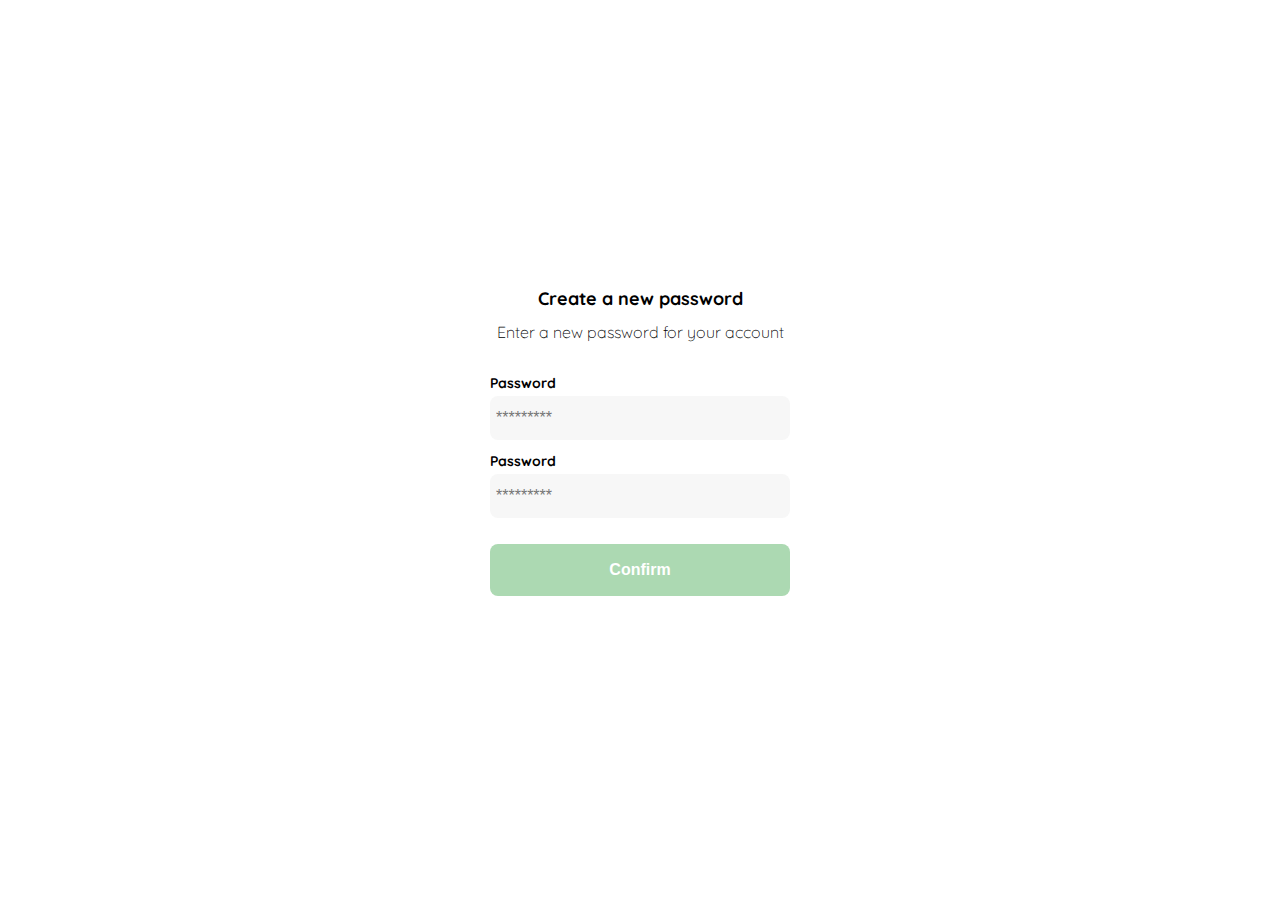
<file: clase1.html>
<!DOCTYPE html>
<html lang="en">
<head>
    <meta charset="UTF-8">
    <meta name="viewport" content="width=device-width, initial-scale=1.0">
    <title>Document</title>
    <link rel="preconnect" href="https://fonts.googleapis.com">
    <link rel="preconnect" href="https://fonts.gstatic.com" crossorigin>
    <link href="https://fonts.googleapis.com/css2?family=Quicksand:wght@300;500;700&display=swap" rel="stylesheet">
<style>
    :root{
        --white: #FFFFFF;
        --black: #000000
        --very-light-pink: #C7C7C7;
        --text-imput-field: #F7F7F7;
        --hospital-green: #ACD9B2;
        --sm: 14px;
        --md: 16px;
        --lg: 18px;
    }
    body{
        font-family: 'Quicksand', sans-serif;
        margin: 0;
    }
    .login{
        width: 100%;
        height: 100vh;
        display: grid;
        place-items: center;
    }
    .form-container{
        display: grid;
        grid-template-rows: auto 1fr auto;
        width: 300px;
    }
    .logo{
        width: 150px;
        margin-bottom: 52px;
        justify-self: center;
        display: none;
    }
    .title{
        font-size: var(--lg);
        margin-bottom: 12px;
        text-align: center;
    }
    .subtitle{
        color: var(--very-light-pink);
        font-size: var(--md);
        font-weight: 300;
        margin-top: 0;
        margin-bottom: 32px;
        text-align: center;
    }
    .form{
        display: flex;
        flex-direction: column;
    }
    .label{
        font-size: var(--sm);
        font-weight: bold;
        margin-bottom: 4px;
    }
    .input{
        background-color: var(--text-imput-field);
        border: none;
        border-radius: 8px;
        height: 32px;
        font-size: var(--md);
        padding: 6px;
        margin-bottom: 12px;
    }
    .primary-button{
        background-color: var(--hospital-green);
        border-radius: 8px;
        border: none;
        color: var(--white);
        width: 100%;
        cursor: pointer;
        font-size: var(--md);
        font-weight: bold;
        height: 52px;
    }
    .login-button{
        margin-top: 14px;
        margin-bottom: 30px;
    }
    @media (max-width: 640px){
        .logo{
            display: block;
        }
    }
</style>
</head>
<body>
    <div class="login">
        <div class="form-container">
            <img src="./logos/logo_yard_sale.svg" alt="logo" class="logo">
            <h1 class="title">Create a new password</h1>
            <p class="subtitle">
                Enter a new password for your account
            </p>
            <form action="/" class="form">
                <label for="password" class="label">Password</label>
                <input type="password" id="password" placeholder="*********" class="input input-password">

                <label for="new-password" class="label">Password</label>
                <input type="password" id="new-password" placeholder="*********" class="input input-password">

                <input type="submit" value="Confirm" class="primary-button login-button">
            </form>
        </div>
    </div>
</body>
</html>
</file>
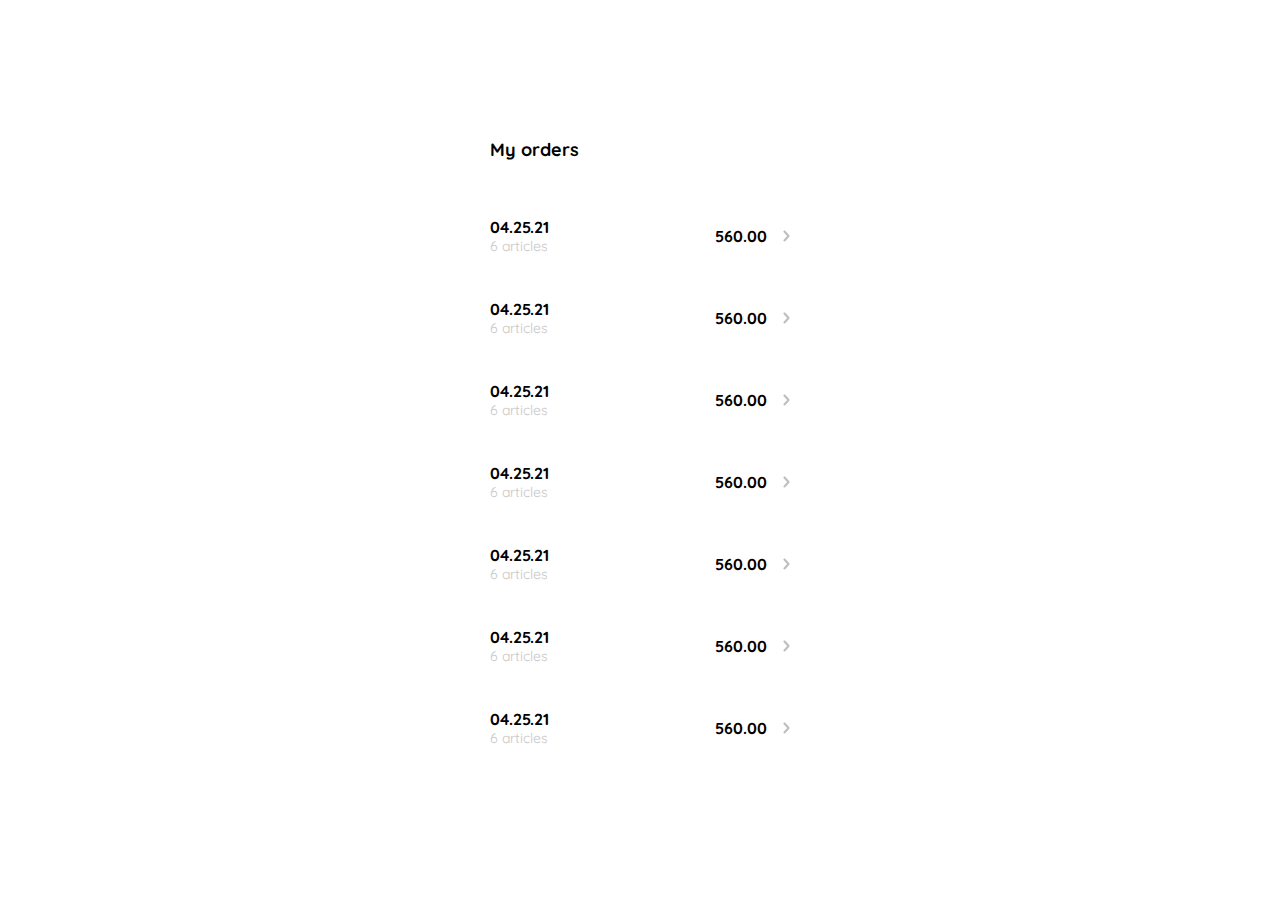
<file: clase10.html>
<!DOCTYPE html>
<html lang="en">
<head>
    <meta charset="UTF-8">
    <meta name="viewport" content="width=device-width, initial-scale=1.0">
    <title>Document</title>
    <link rel="preconnect" href="https://fonts.googleapis.com">
    <link rel="preconnect" href="https://fonts.gstatic.com" crossorigin>
    <link href="https://fonts.googleapis.com/css2?family=Quicksand:wght@300;500;700&display=swap" rel="stylesheet">
    <style>
        :root{
            --white: #FFFFFF;
            --black: #000000;
            --very-light-pink: #C7C7C7;
            --text-imput-field: #F7F7F7;
            --hospital-green: #ACD9B2;
            --sm: 14px;
            --md: 16px;
            --lg: 18px;
        }
        body{
            font-family: 'Quicksand', sans-serif;
            margin: 0;
        }
        .my-order{
            width: 100%;
            height: 100vh;
            display: grid;
            place-items: center;
        }
        .title{
            font-size: var(--lg);
            margin-bottom: 40px;
        }
        .my-order-container{
            display: grid;
            grid-template-rows: auto 1fr auto;
            width: 300px;
        }
        .my-order-content{
            display: flex;
            flex-direction: column;
        }
        .order{
            display: grid;
            grid-template-columns: auto 1fr auto;
            gap: 16px;
            align-items: center;
            margin-bottom: 12px;
            
        }
        .order p:nth-child(1){
            display: flex;
            flex-direction: column;
        }
        
        .order p span:nth-child(1){
            font-size: var(--md);
            font-weight: bold;
        }
        .order p span:nth-child(2){
            font-size: var(--sm);
            color: var(--very-light-pink);
        }
        .order p:nth-child(2){
            text-align: end;
            font-weight: bold;
        }
        
    </style>
</head>
<body>
    <div class="my-order">
        <div class="my-order-container">
            <h1 class="title">My orders</h1>
            <div class="my-order-content">
                <div class="order">
                    <p>
                        <span>04.25.21</span>
                        <span>6 articles</span>
                    </p>
                    <p>560.00</p>
                    <img src="./icons/flechita.svg" alt="arrow">
                </div>

                <div class="order">
                    <p>
                        <span>04.25.21</span>
                        <span>6 articles</span>
                    </p>
                    <p>560.00</p>
                    <img src="./icons/flechita.svg" alt="arrow">
                </div>

                <div class="order">
                    <p>
                        <span>04.25.21</span>
                        <span>6 articles</span>
                    </p>
                    <p>560.00</p>
                    <img src="./icons/flechita.svg" alt="arrow">
                </div>

                <div class="order">
                    <p>
                        <span>04.25.21</span>
                        <span>6 articles</span>
                    </p>
                    <p>560.00</p>
                    <img src="./icons/flechita.svg" alt="arrow">
                </div>

                <div class="order">
                    <p>
                        <span>04.25.21</span>
                        <span>6 articles</span>
                    </p>
                    <p>560.00</p>
                    <img src="./icons/flechita.svg" alt="arrow">
                </div>

                <div class="order">
                    <p>
                        <span>04.25.21</span>
                        <span>6 articles</span>
                    </p>
                    <p>560.00</p>
                    <img src="./icons/flechita.svg" alt="arrow">
                </div>

                <div class="order">
                    <p>
                        <span>04.25.21</span>
                        <span>6 articles</span>
                    </p>
                    <p>560.00</p>
                    <img src="./icons/flechita.svg" alt="arrow">
                </div>
            </div>
        </div>
    </div>
</body>
</html>
</file>
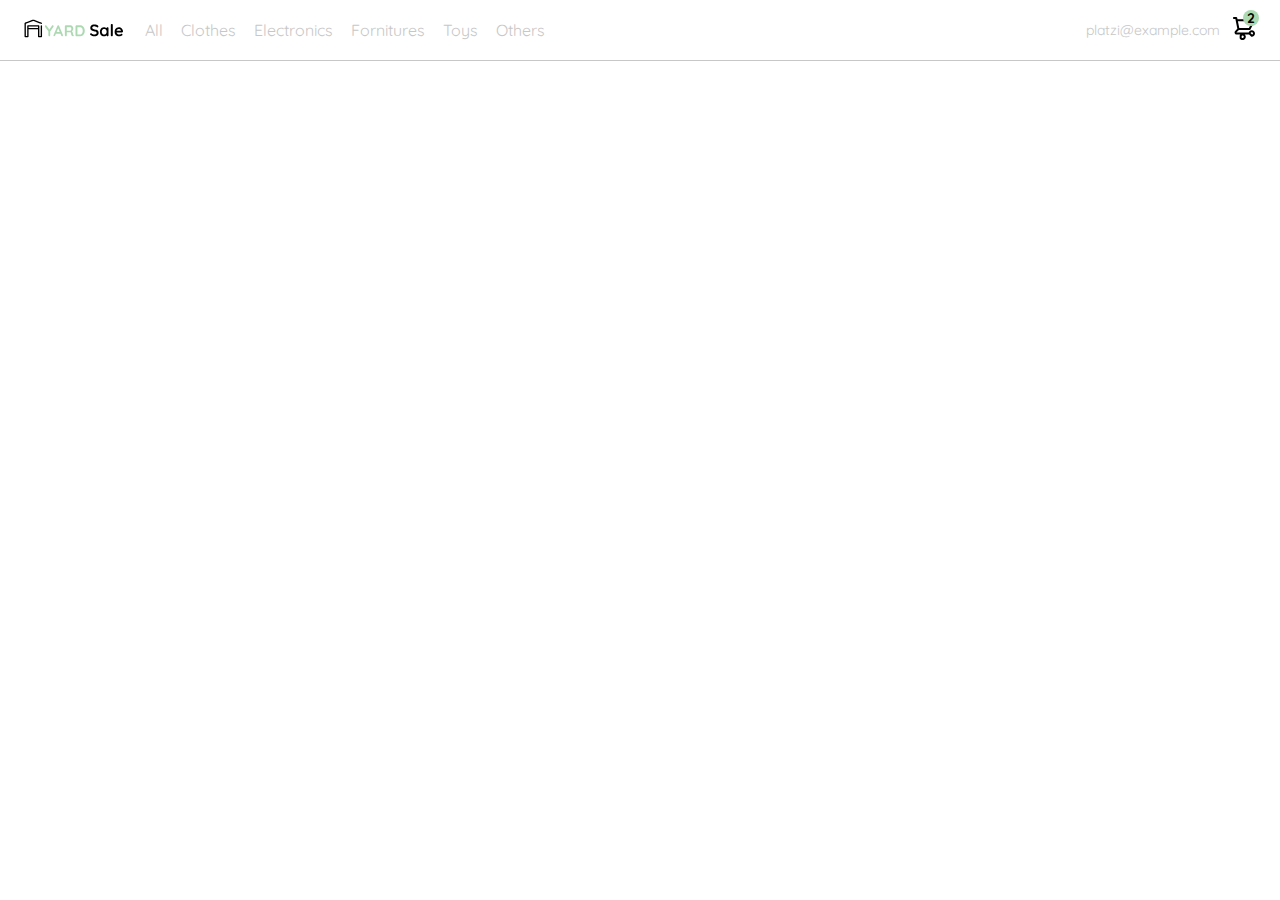
<file: clase11.html>
<!DOCTYPE html>
<html lang="en">
<head>
    <meta charset="UTF-8">
    <meta name="viewport" content="width=device-width, initial-scale=1.0">
    <title>Document</title>
    <link rel="preconnect" href="https://fonts.googleapis.com">
    <link rel="preconnect" href="https://fonts.gstatic.com" crossorigin>
    <link href="https://fonts.googleapis.com/css2?family=Quicksand:wght@300;500;700&display=swap" rel="stylesheet">
    <style>
        :root{
            --white: #FFFFFF;
            --black: #000000;
            --very-light-pink: #C7C7C7;
            --text-imput-field: #F7F7F7;
            --hospital-green: #ACD9B2;
            --sm: 14px;
            --md: 16px;
            --lg: 18px;
        }
        body{
            font-family: 'Quicksand', sans-serif;
            margin: 0;
        }
        nav{
            display: flex;
            justify-content: space-between;
            padding: 0 24px;
            border-bottom:  1px solid var(--very-light-pink);
            
        }
        .menu{
            display: none;
        }
        .logo{
            width: 100px;
        }
        .navbar-left ul,
        .navbar-right ul{
            list-style: none;
            padding: 0;
            margin: 0;
            display: flex;
            align-items: center;
            height: 60px;
            
        }
        .navbar-left{
            display: flex;
            
        }
        .navbar-left ul{
            padding-left: 12px;
        }
        .navbar-left ul li a,
        .navbar-right ul li a {
            text-decoration: none;
            color: var(--very-light-pink);
            border: 1px solid var(--white);
            padding: 8px;
            border-radius: 8px;
        }
        .navbar-left ul li a:hover,
        .navbar-right ul li a:hover {
            border: 1px solid var(--hospital-green);
            color: var(--hospital-green);

        }
        .navbar-email{
            color: var(--very-light-pink);
            font-size: var(--sm);
            margin-right: 12px;
        }
        .navbar-shopping-cart{
            position: relative;
        }
        .navbar-shopping-cart div{
            width: 16px;
            height: 16px;
            background-color: var(--hospital-green);
            border-radius: 50%;
            font-size: var(--sm);
            font-weight: bold;
            position: absolute;
            top: -6px;
            right: -3px;
            display: flex;
            justify-content: center;
            align-items: center;
        }
        @media (max-width: 640px) {
            .menu{display: block;
        }
        .navbar-left ul{
            display: none;
        }
        .navbar-email{
            display: none;
        }}
    </style>
</head>
<body>
    <nav>
        <img src="./icons/icon_menu.svg" alt="menu" class="menu">

        
            <div class="navbar-left">
                <img src="./logos/logo_yard_sale.svg" alt="logo" class="logo">
                <ul>
                    <li>
                        <a href="/">All</a>
                    </li>
                    <li>
                        <a href="/">Clothes</a>
                    </li>
                    <li>
                        <a href="/">Electronics</a>
                    </li>
                    <li>
                        <a href="/">Fornitures</a>
                    </li>
                    <li>
                        <a href="/">Toys</a>
                    </li>
                    <li>
                        <a href="/">Others</a>
                    </li>
                </ul>
            </div>

            <div class="navbar-right">
                <ul>
                    <li class="navbar-email">
                        platzi@example.com
                    </li>
                    <li class="navbar-shopping-cart">
                        <img src="./icons/icon_shopping_cart.svg" alt="shopping cart">
                        <div>2</div>
                    </li>
                </ul>
            </div>
    </nav>
</body>
</html>
</file>
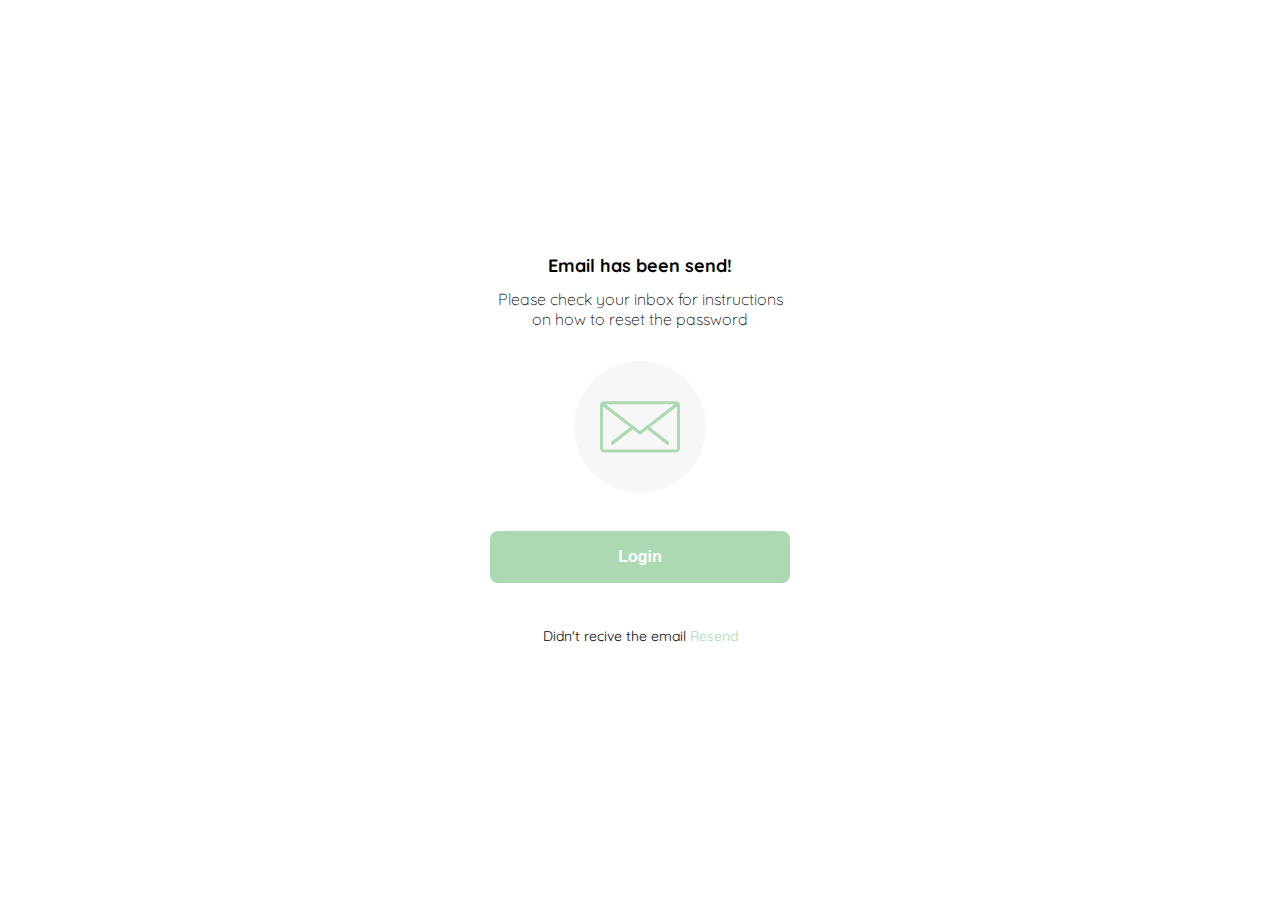
<file: clase2.html>
<!DOCTYPE html>
<html lang="en">
<head>
    <meta charset="UTF-8">
    <meta name="viewport" content="width=device-width, initial-scale=1.0">
    <title>Document</title>
    <link rel="preconnect" href="https://fonts.googleapis.com">
    <link rel="preconnect" href="https://fonts.gstatic.com" crossorigin>
    <link href="https://fonts.googleapis.com/css2?family=Quicksand:wght@300;500;700&display=swap" rel="stylesheet">
<style>
    :root{
        --white: #FFFFFF;
        --black: #000000
        --very-light-pink: #C7C7C7;
        --text-imput-field: #F7F7F7;
        --hospital-green: #ACD9B2;
        --sm: 14px;
        --md: 16px;
        --lg: 18px;
    }
    body{
        font-family: 'Quicksand', sans-serif;
        margin: 0;
    }
    .login{
        width: 100%;
        height: 100vh;
        display: grid;
        place-items: center;
    }
    .form-container{
        display: grid;
        grid-template-rows: auto 1fr auto;
        width: 300px;
        justify-items: center;
    }
    .logo{
        width: 150px;
        margin-bottom: 52px;
        justify-self: center;
        display: none;
    }
    .title{
        font-size: var(--lg);
        margin-bottom: 12px;
        text-align: center;
    }
    .subtitle{
        color: var(--very-light-pink);
        font-size: var(--md);
        font-weight: 300;
        margin-top: 0;
        margin-bottom: 32px;
        text-align: center;
    }
    .email-image{
        width: 132px;
        height: 132px;
        border-radius: 50%;
        background-color: var(--text-imput-field);
        display: flex;
        justify-content: center;
        margin-bottom: 24px;
    }
    .email-image img{
        width: 80px;
    }
    .resend{
        font-size: var(--sm);
    }
    .resend span{
        color: var(--very-light-pink);
    }
    .resend a{
        color: var(--hospital-green);
        text-decoration: none;
    }
    .primary-button{
        background-color: var(--hospital-green);
        border-radius: 8px;
        border: none;
        color: var(--white);
        width: 100%;
        cursor: pointer;
        font-size: var(--md);
        font-weight: bold;
        height: 52px;
    }
    .login-button{
        margin-top: 14px;
        margin-bottom: 30px;
    }
    @media (max-width: 640px){
        .logo{
            display: block;
        }
    }
</style>
</head>
<body>
    <div class="login">
        <div class="form-container">
            <img src="./logos/logo_yard_sale.svg" alt="logo" class="logo">
            <h1 class="title">Email has been send!</h1>
            <p class="subtitle">
                Please check your inbox for instructions on how to reset the password
            </p>
           <div class="email-image">
                <img src="./icons/email.svg" alt="email">
           </div>
           <button class="primary-button login-button">Login</button>
           <p class="resend">
                <span>Didn't recive the email</span>
                <a href="/">Resend</a>
           </p>
        </div>
    </div>
</body>
</html>
</file>
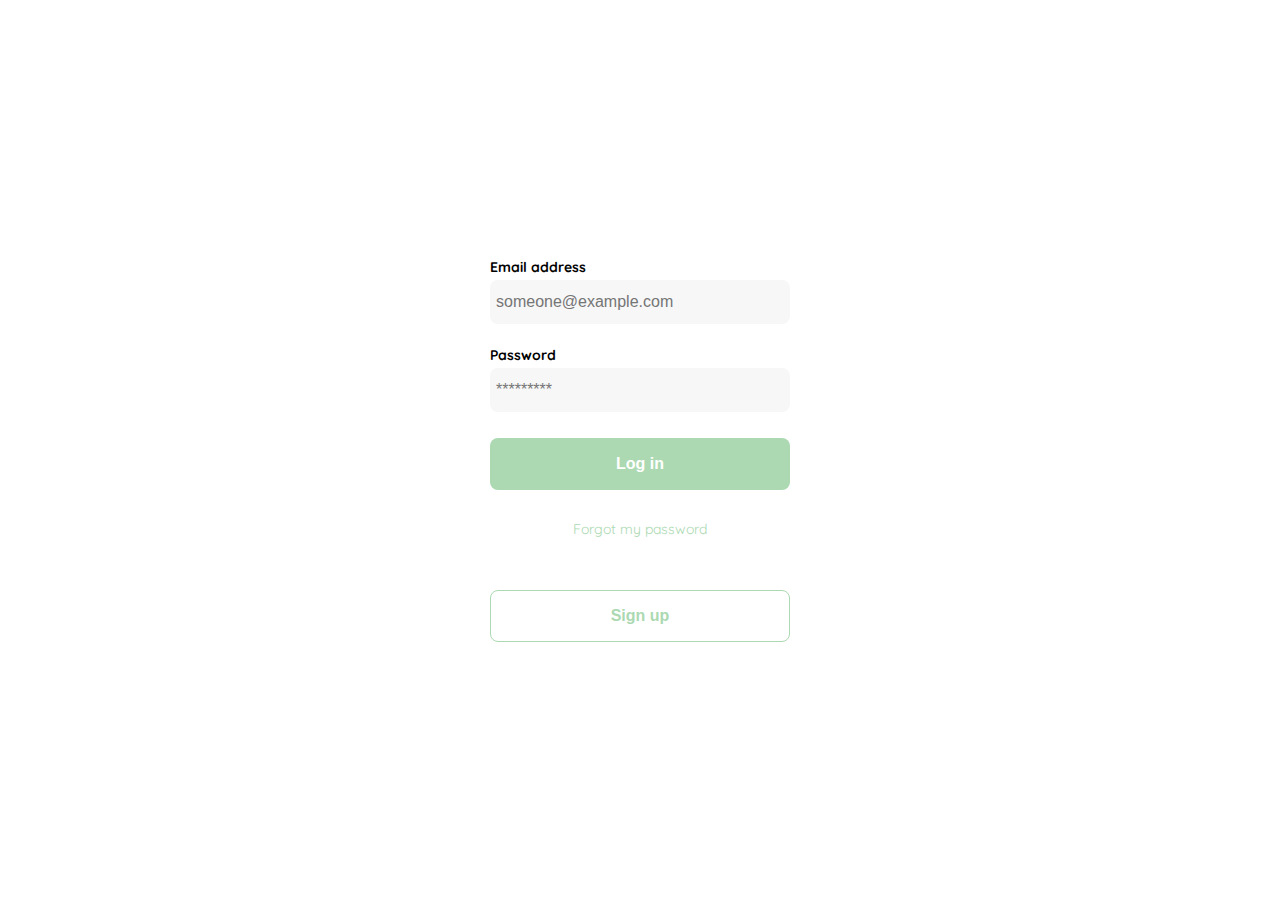
<file: clase3.html>
<!DOCTYPE html>
<html lang="en">
<head>
    <meta charset="UTF-8">
    <meta name="viewport" content="width=device-width, initial-scale=1.0">
    <title>Document</title>
    <link rel="preconnect" href="https://fonts.googleapis.com">
    <link rel="preconnect" href="https://fonts.gstatic.com" crossorigin>
    <link href="https://fonts.googleapis.com/css2?family=Quicksand:wght@300;500;700&display=swap" rel="stylesheet">
<style>
    :root{
        --white: #FFFFFF;
        --black: #000000
        --very-light-pink: #C7C7C7;
        --text-imput-field: #F7F7F7;
        --hospital-green: #ACD9B2;
        --sm: 14px;
        --md: 16px;
        --lg: 18px;
    }
    body{
        font-family: 'Quicksand', sans-serif;
        margin: 0;
    }
    .login{
        width: 100%;
        height: 100vh;
        display: grid;
        place-items: center;
    }
    .form-container{
        display: grid;
        grid-template-rows: auto 1fr auto;
        width: 300px;
    }
    .logo{
        width: 150px;
        margin-bottom: 52px;
        justify-self: center;
        display: none;
    }
    .form{
        display: flex;
        flex-direction: column;
    }
    .form a {
        color: var(--hospital-green);
        text-align: center;
        text-decoration: none;
        font-size: var(--sm);
        margin-bottom: 52px;
    }
    .label{
        font-size: var(--sm);
        font-weight: bold;
        margin-bottom: 4px;
    }
    .input{
        background-color: var(--text-imput-field);
        border: none;
        border-radius: 8px;
        height: 32px;
        font-size: var(--md);
        padding: 6px;
        margin-bottom: 12px;
    }
    .input-email {
        margin-bottom: 22px;
    }
    .primary-button{
        background-color: var(--hospital-green);
        border-radius: 8px;
        border: none;
        color: var(--white);
        width: 100%;
        cursor: pointer;
        font-size: var(--md);
        font-weight: bold;
        height: 52px;
    }
    .login-button{
        margin-top: 14px;
        margin-bottom: 30px;
    }
    .secondary-button{
        background-color: var(--white);
        border-radius: 8px;
        border: 1px solid var(--hospital-green);
        color: var(--hospital-green);
        width: 100%;
        cursor: pointer;
        font-size: var(--md);
        font-weight: bold;
        height: 52px;
    }
    @media (max-width: 640px){
        .logo{
            display: block;
        }
        .secondary-button{
            width: 300px;
            position: absolute;
            bottom: 28px;
        }
    }
</style>
</head>
<body>
    <div class="login">
        <div class="form-container">
            <img src="./logos/logo_yard_sale.svg" alt="logo" class="logo">
            
            <form action="/" class="form">
                <label for="email" class="label">Email address</label>
                <input type="text" id="email" placeholder="someone@example.com" class="input input-email">

                <label for="password" class="label">Password</label>
                <input type="password" id="password" placeholder="*********" class="input input-password">

                <input type="submit" value="Log in" class="primary-button login-button">
                <a href="/">Forgot my password</a>
            </form>
            <button class="secondary-button signUp-button">Sign up</button>
        </div>
    </div>
</body>
</html>
</file>
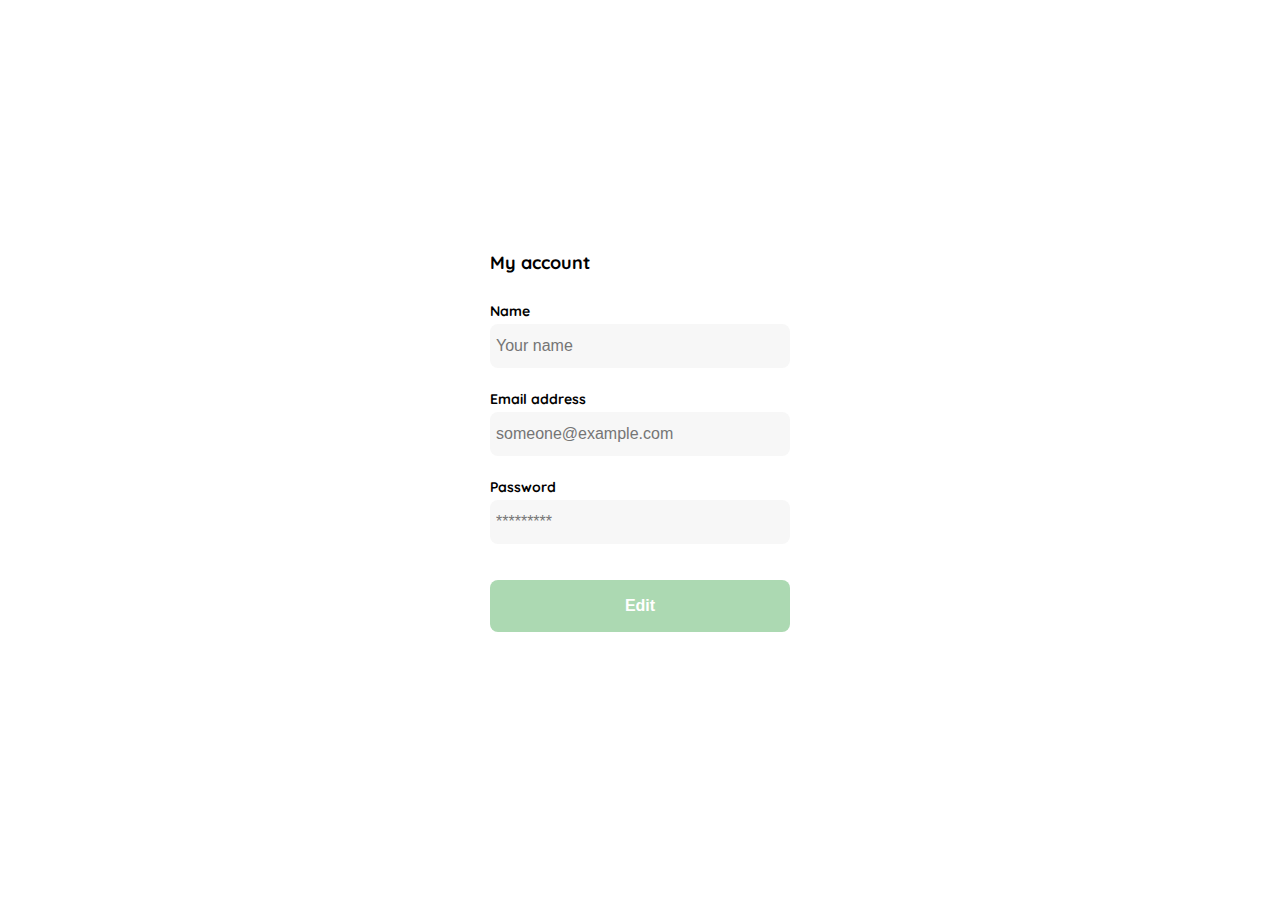
<file: clase4.html>
<!DOCTYPE html>
<html lang="en">
<head>
    <meta charset="UTF-8">
    <meta name="viewport" content="width=device-width, initial-scale=1.0">
    <title>Document</title>
    <link rel="preconnect" href="https://fonts.googleapis.com">
    <link rel="preconnect" href="https://fonts.gstatic.com" crossorigin>
    <link href="https://fonts.googleapis.com/css2?family=Quicksand:wght@300;500;700&display=swap" rel="stylesheet">
<style>
    :root{
        --white: #FFFFFF;
        --black: #000000
        --very-light-pink: #C7C7C7;
        --text-imput-field: #F7F7F7;
        --hospital-green: #ACD9B2;
        --sm: 14px;
        --md: 16px;
        --lg: 18px;
    }
    body{
        font-family: 'Quicksand', sans-serif;
        margin: 0;
    }
    .login{
        width: 100%;
        height: 100vh;
        display: grid;
        place-items: center;
    }
    .form-container{
        display: grid;
        grid-template-rows: auto 1fr auto;
        width: 300px;
    }
    .title{
        font-size: var(--lg);
        margin-bottom: 28px;
        text-align: start;
    }
    .form{
        display: flex;
        flex-direction: column;
    }
    .form div{
        display: flex;
        flex-direction: column;
    }
    .label{
        font-size: var(--sm);
        font-weight: bold;
        margin-bottom: 4px;
    }
    .input{
        background-color: var(--text-imput-field);
        border: none;
        border-radius: 8px;
        height: 32px;
        font-size: var(--md);
        padding: 6px;
        margin-bottom: 12px;
    }
    .input-name,
    .input-email,
    .input-password{
        margin-bottom: 22px;
    }
    .primary-button{
        background-color: var(--hospital-green);
        border-radius: 8px;
        border: none;
        color: var(--white);
        width: 100%;
        cursor: pointer;
        font-size: var(--md);
        font-weight: bold;
        height: 52px;
    }
    .login-button{
        margin-top: 14px;
        margin-bottom: 30px;
    }
    @media (max-width: 640px){
        .form-container{
            height: 100%;
        }
        .form{
            justify-content: space-between;
        }
    }
</style>
</head>
<body>
    <div class="login">
        <div class="form-container">
            <h1 class="title">My account</h1>
            <form action="/" class="form">
                <div>
                    <label for="name" class="label">Name</label>
                    <input type="text" id="name" placeholder="Your name" class="input input-name">
    
                    <label for="email" class="label">Email address</label>
                    <input type="text" id="email" placeholder="someone@example.com" class="input input-email">
    
                    <label for="password" class="label">Password</label>
                    <input type="password" id="password" placeholder="*********" class="input input-password">
                </div>
                <a href="./index.html"> <input type="button" value="Edit" class="primary-button login-button"></a>
            </form>
        </div>
    </div>
</body>
</html>
</file>
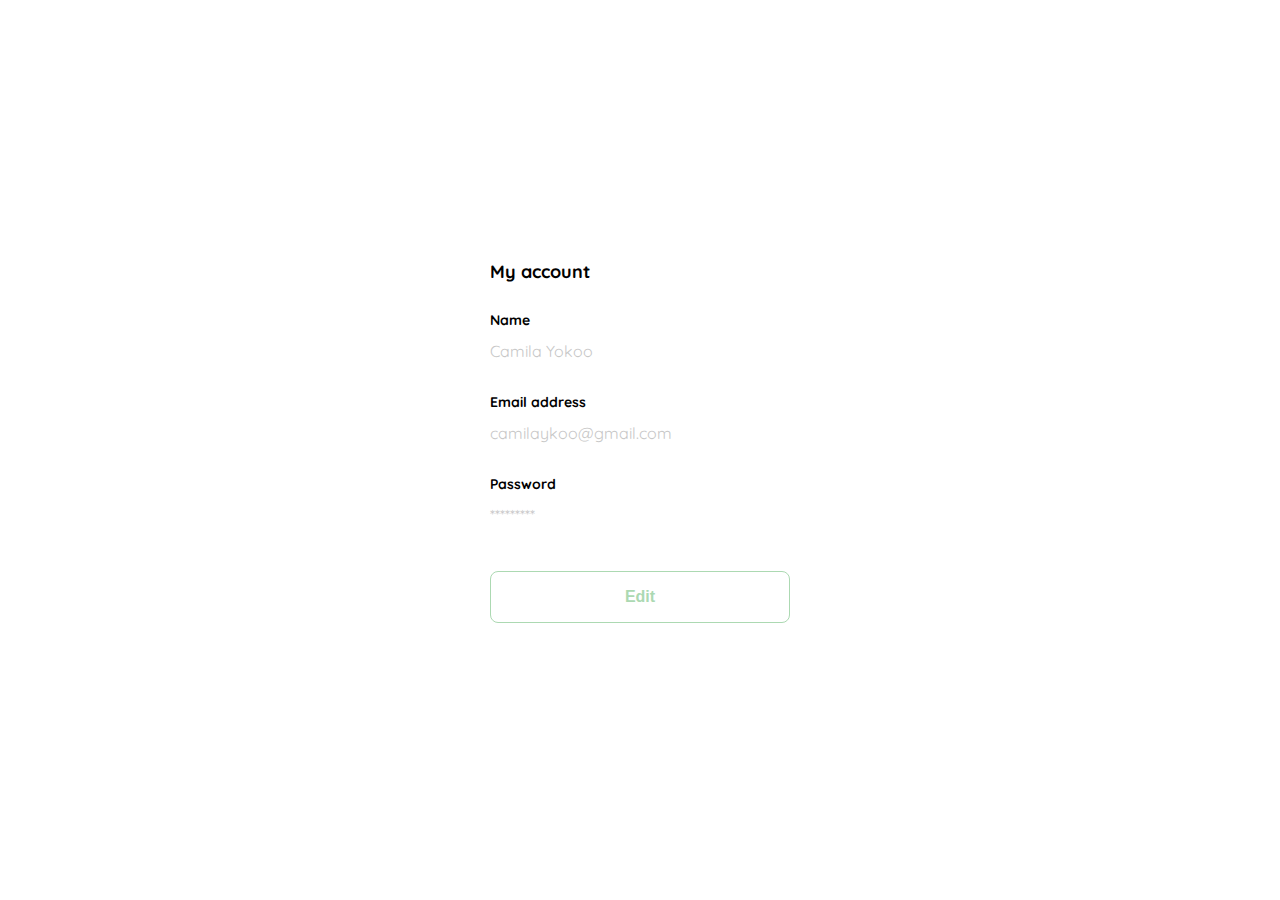
<file: clase5.html>
<!DOCTYPE html>
<html lang="en">
<head>
    <meta charset="UTF-8">
    <meta name="viewport" content="width=device-width, initial-scale=1.0">
    <title>Document</title>
    <link rel="preconnect" href="https://fonts.googleapis.com">
    <link rel="preconnect" href="https://fonts.gstatic.com" crossorigin>
    <link href="https://fonts.googleapis.com/css2?family=Quicksand:wght@300;500;700&display=swap" rel="stylesheet">
<style>
    :root{
        --white: #FFFFFF;
        --black: #000000;
        --very-light-pink: #C7C7C7;
        --text-imput-field: #F7F7F7;
        --hospital-green: #ACD9B2;
        --sm: 14px;
        --md: 16px;
        --lg: 18px;
    }
    body{
        font-family: 'Quicksand', sans-serif;
        margin: 0;
    }
    .login{
        width: 100%;
        height: 100vh;
        display: grid;
        place-items: center;
    }
    .form-container{
        display: grid;
        grid-template-rows: auto 1fr auto;
        width: 300px;
    }
    .title{
        font-size: var(--lg);
        margin-bottom: 28px;
        text-align: start;
    }
    .form{
        display: flex;
        flex-direction: column;
    }
    .form div{
        display: flex;
        flex-direction: column;
    }
    .label{
        font-size: var(--sm);
        font-weight: bold;
        margin-bottom: 4px;
    }
   .value{
    color: var(--very-light-pink);
    font-size: var(--md);
    margin: 8px 0 32px 0;

   }
    .secondary-button{
        background-color: var(--white);
        border-radius: 8px;
        border: 1px solid var(--hospital-green) ;
        color: var(--hospital-green);
        width: 100%;
        cursor: pointer;
        font-size: var(--md);
        font-weight: bold;
        height: 52px;
    }
    .login-button{
        margin-top: 14px;
        margin-bottom: 30px;
    }
    @media (max-width: 640px){
        .form-container{
            height: 100%;
        }
        .form{
            justify-content: space-between;
        }
    }
</style>
</head>
<body>
    <div class="login">
        <div class="form-container">
            <h1 class="title">My account</h1>
            <form action="/" class="form">
                <div>
                    <label for="name" class="label">Name</label>
                    <p class="value">Camila Yokoo</p>

                    <label for="email" class="label">Email address</label>
                    <p class="value">camilaykoo@gmail.com</p>

                    <label for="password" class="label">Password</label>
                    <p class="value">*********</p>
                </div>
                <a href="./clase4.html"><input type="button" value="Edit" class="secondary-button login-button"></a>
            </form>
        </div>
    </div>
</body>
</html>
</file>
